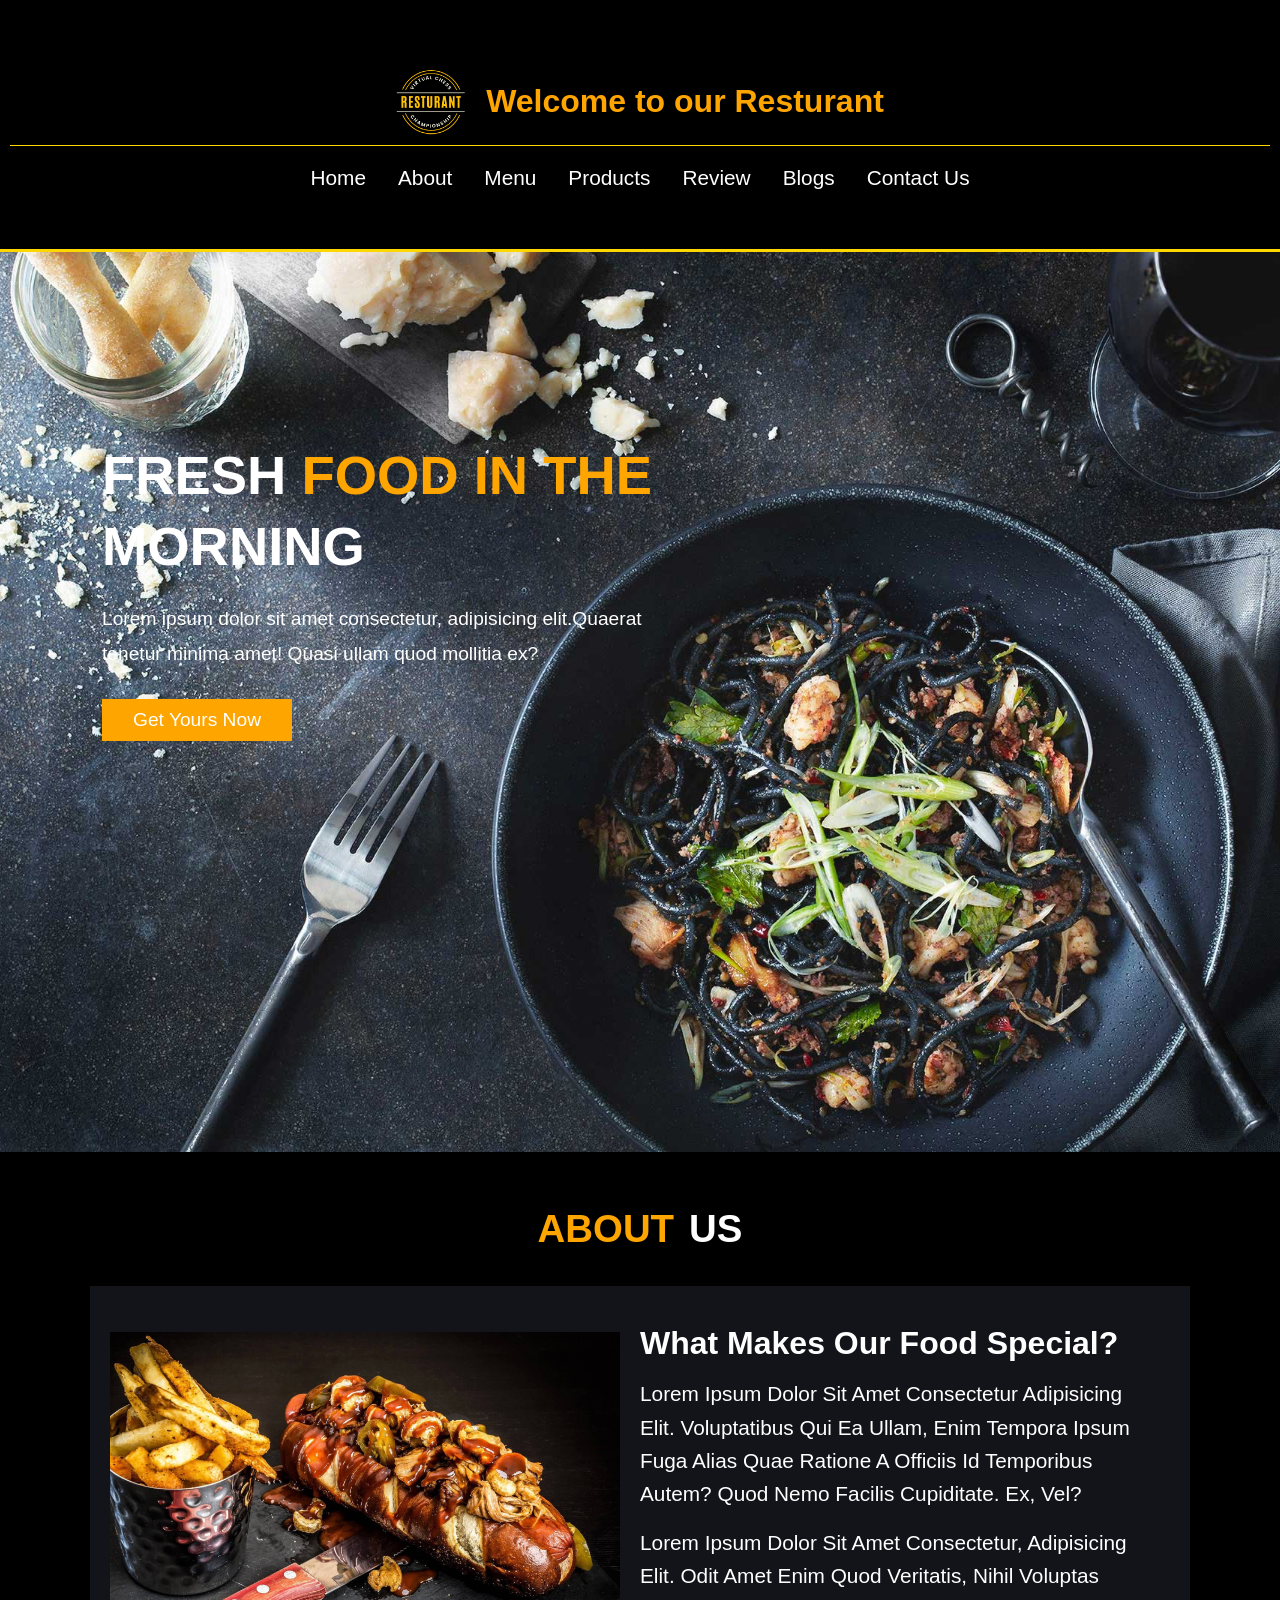
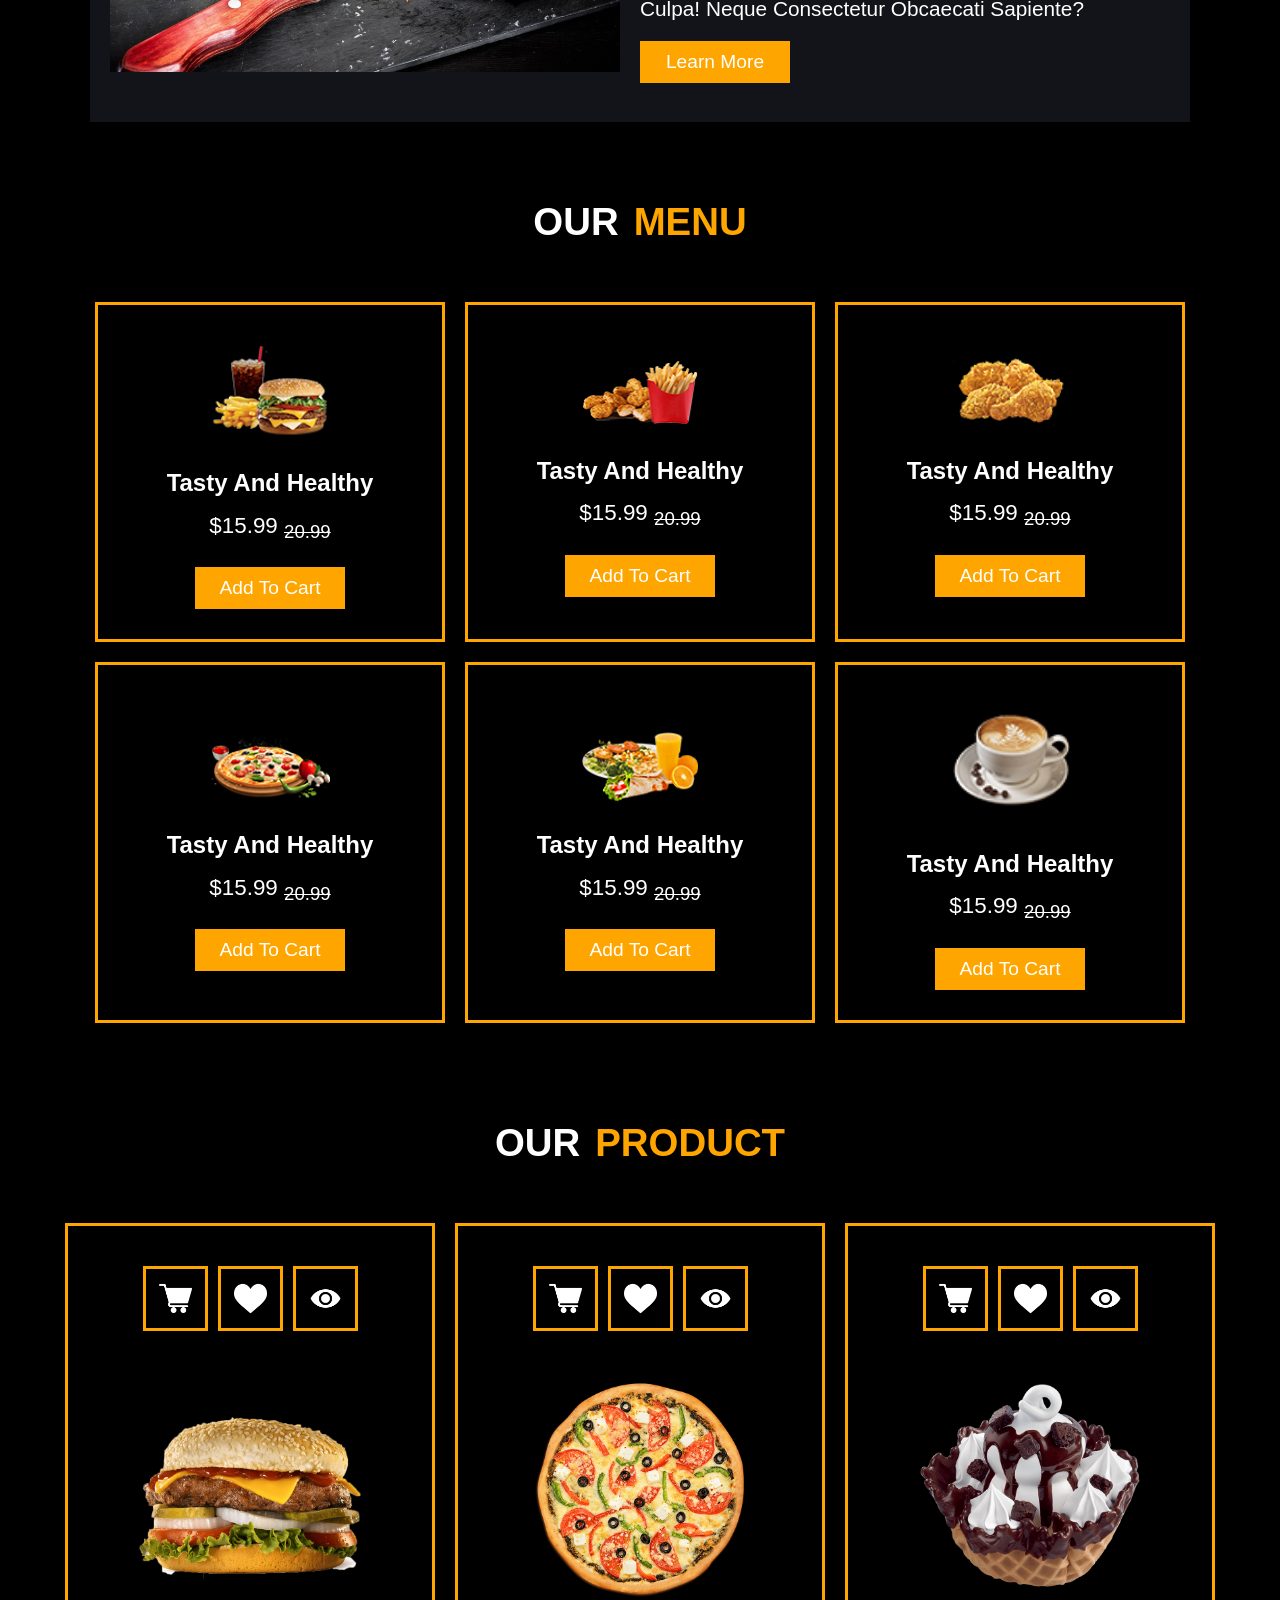
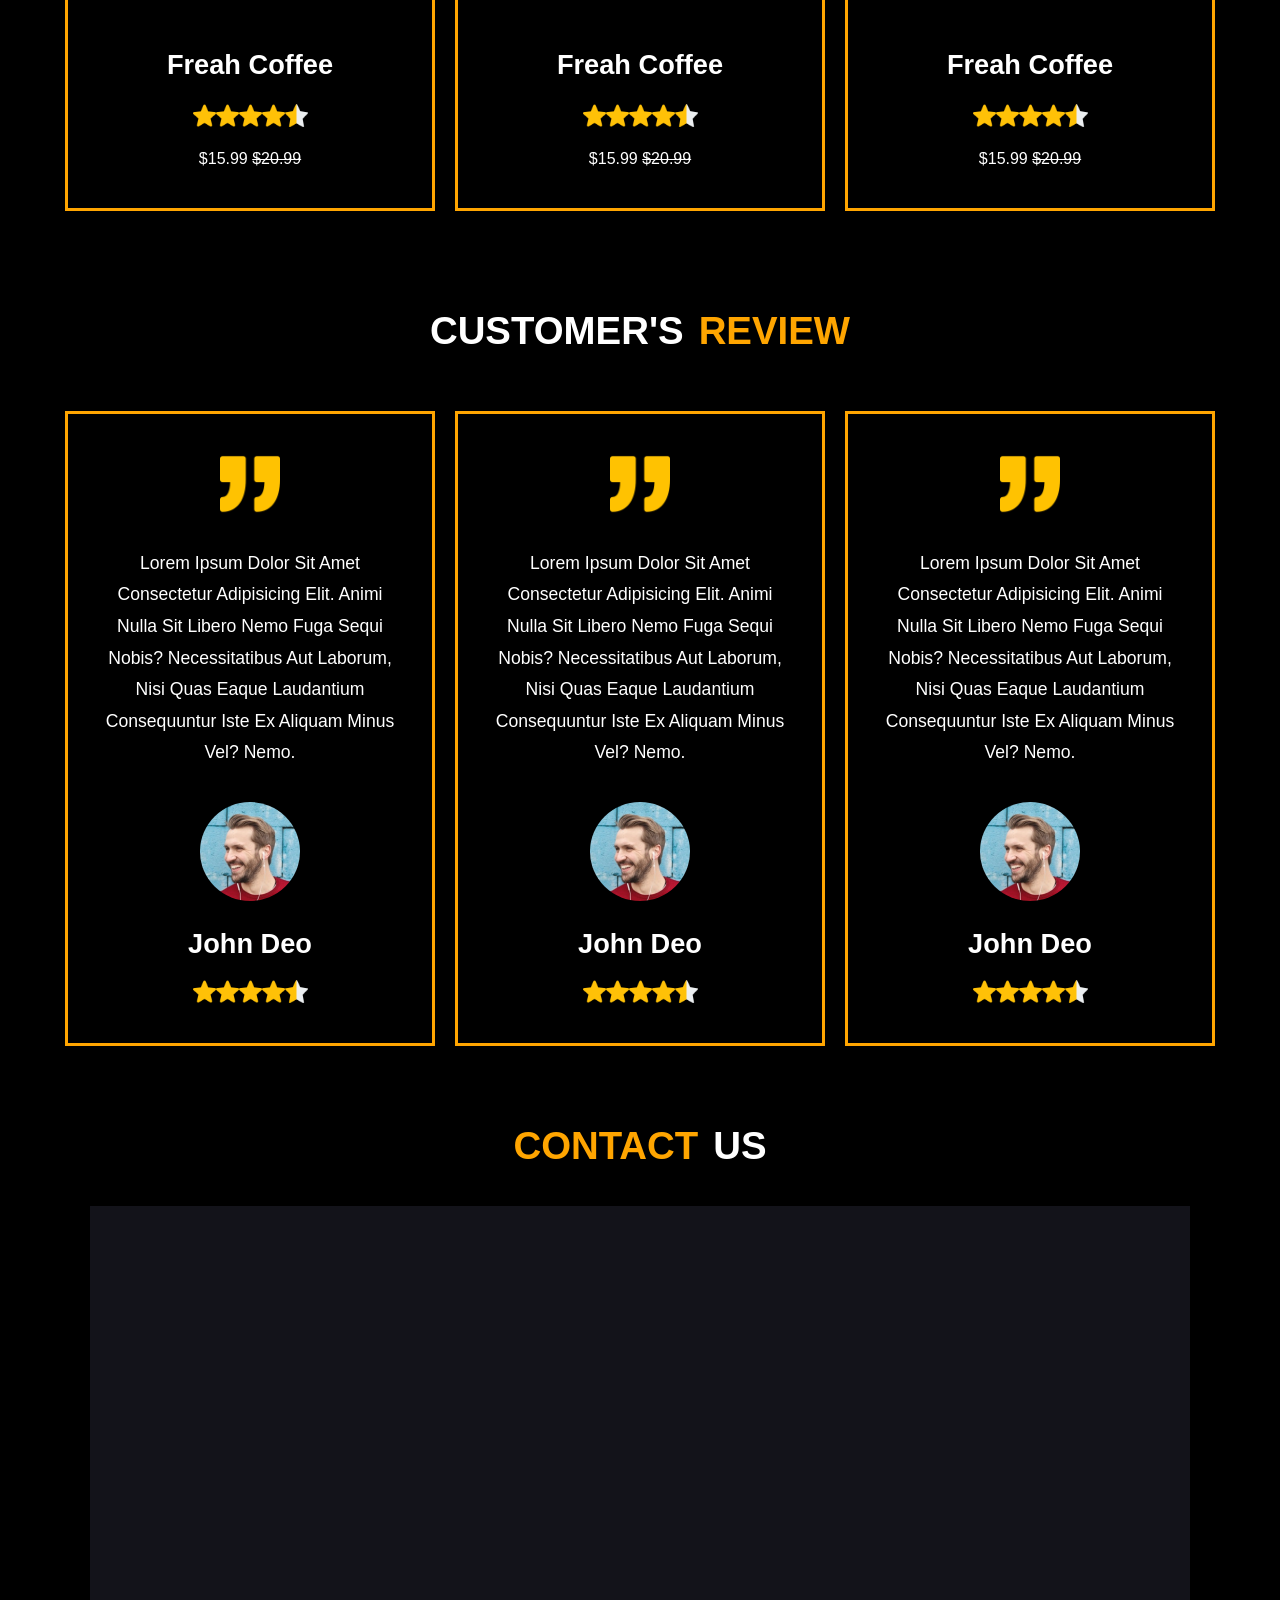
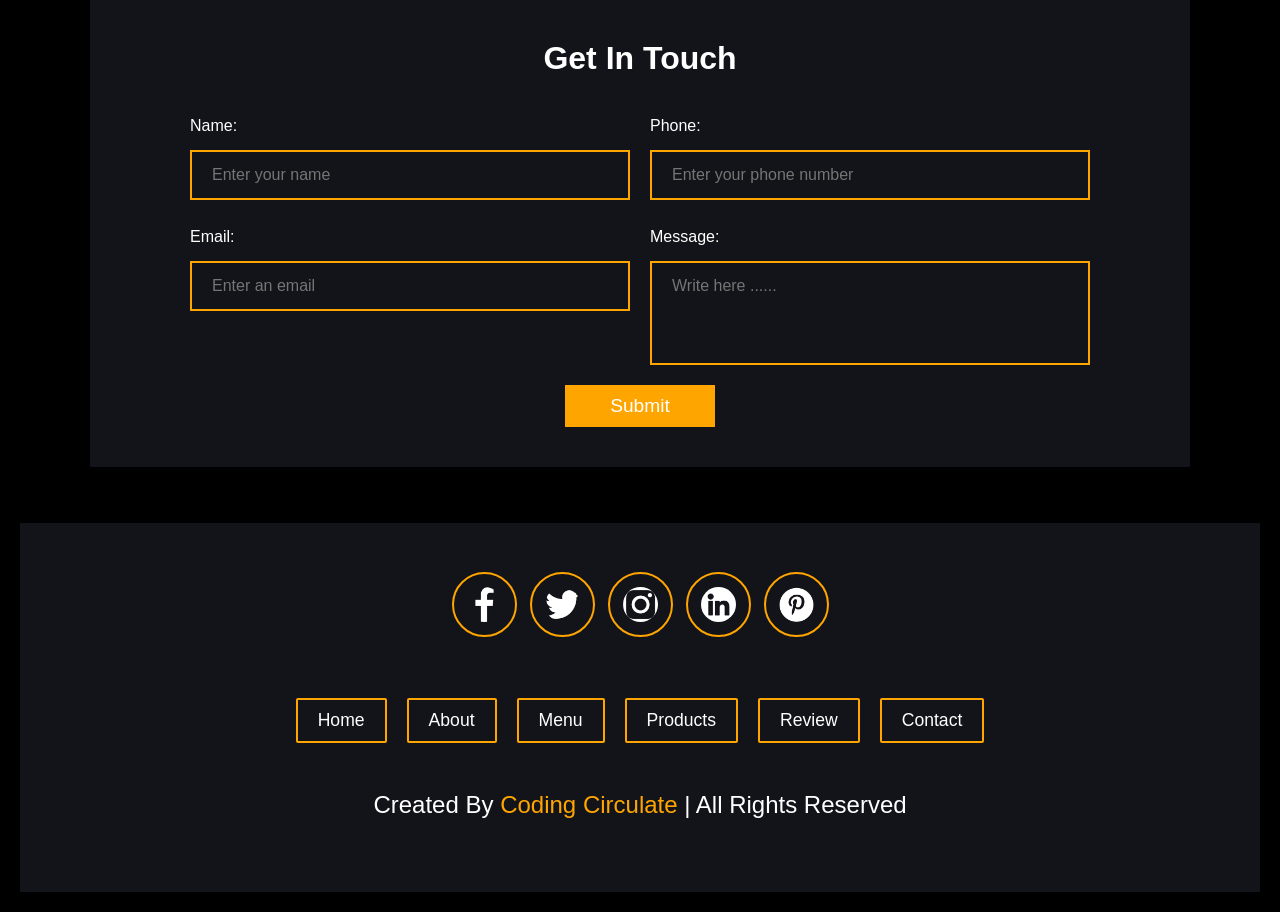
<file: index.html>
<!DOCTYPE html>
<html lang="en">

<head>
	<meta charset=" UTF-8">
	<meta name="viewport" content="width=device-width, initial-scale=1.0">
	<title>Resturant</title>
	<link rel="stylesheet" href="index.css">
</head>

<body>
	<!-- ===================================HEADER============================================ -->
	<div class="sec1">
		<div class="header">
			<div class="header-img">
				<img src="imgs/logo.png" alt="img logo"> 
				<h1 >Welcome to our Resturant</h1>
			</div>
			<div class="nav-list">
				<ul>
					<li><a href="#sec2">Home</a></li>
					<li><a href="#About-Us">About</a></li>
					<li><a href="#Menu">Menu</a></li>
					<li><a href="#Product">Products</a></li>
					<li><a href="#Review">Review</a></li>
					<li><a href="#Blogs">Blogs</a></li>
					<li><a href="#Contact-Us">Contact Us</a></li>
				</ul>
			</div>
		</div>
		<div class="sec2" id="sec2">
			<div class="content-area">
				<div class="content">
					<h1>Fresh <span>Food In The</span> Morning</h1>
					<p>Lorem ipsum dolor sit amet consectetur, adipisicing elit.Quaerat tenetur minima amet! Quasi ullam
						quod mollitia ex?
					</p>
					<button class="btn">Get Yours Now</button>
				</div>
			</div>
		</div>
	</div>
	<!-- ========================================ABOUT US================================================== -->
	<div class="About-Us" id="About-Us">
		<div class="heading">
			<h1> <span>About </span> Us</h1>
		</div>
		<div class="About-Us-content">
			<div class="About-Us-img">
				<img src="imgs/about-img.png" alt="img ">
			</div>
			<div class="About-Us-text">
				<h1>What Makes Our Food Special?</h1>
				<p>Lorem Ipsum Dolor Sit Amet Consectetur Adipisicing Elit. Voluptatibus Qui Ea Ullam, Enim Tempora
					Ipsum Fuga Alias Quae Ratione A Officiis Id Temporibus Autem? Quod Nemo Facilis Cupiditate. Ex, Vel?
				</p>
				<p>Lorem Ipsum Dolor Sit Amet Consectetur, Adipisicing Elit. Odit Amet Enim Quod Veritatis, Nihil
					Voluptas Culpa! Neque Consectetur Obcaecati Sapiente?</p>
				<button class="about-btn">Learn More</button>
			</div>
		</div>
	</div>
	<!-- =======================================MENU================================================== -->
	<div class="Menu" id="Menu">
		<div class="Our-Menu">
			<h1>Our <span>Menu</span></h1>
		</div>
		<div class="Cards">
			<div class="Card1">
				<div class="card-img">
					<img src="imgs/menu-1.png" alt="img ">
				</div>
				<h2>Tasty And Healthy</h2>
				<p>$15.99 <sub><del>20.99</del></sub></p>
				<button class="card-btn">Add To Cart</button>
			</div>
			<div class="Card1">
				<div class="card-img">
					<img src="imgs/menu-2.png" alt="img ">
				</div>
				<h2>Tasty And Healthy</h2>
				<p>$15.99 <sub><del>20.99</del></sub></p>
				<button class="card-btn">Add To Cart</button>
			</div>
			<div class="Card1">
				<div class="card-img">
					<img src="imgs/menu-3.png" alt="img ">
				</div>
				<h2>Tasty And Healthy</h2>
				<p>$15.99 <sub><del>20.99</del></sub></p>
				<button class="card-btn">Add To Cart</button>
			</div>
			<div class="Card1">
				<div class="card-img">
					<img src="imgs/menu-4.png" alt="img ">
				</div>
				<h2>Tasty And Healthy</h2>
				<p>$15.99 <sub><del>20.99</del></sub></p>
				<button class="card-btn">Add To Cart</button>
			</div>
			<div class="Card1">
				<div class="card-img">
					<img src="imgs/menu-5.png" alt="img ">
				</div>
				<h2>Tasty And Healthy</h2>
				<p>$15.99 <sub><del>20.99</del></sub></p>
				<button class="card-btn">Add To Cart</button>
			</div>
			<div class="Card1">
				<div class="card-img">
					<img src="imgs/menu-6.png" alt="img ">
				</div>
				<h2>Tasty And Healthy</h2>
				<p>$15.99 <sub><del>20.99</del></sub></p>
				<button class="card-btn">Add To Cart</button>
			</div>
		</div>
	</div>
	<!-- =========================================PRODUCT===================================================== -->
	<div class="Product" id="Product">
		<div class="Our-Product">
			<h1>Our <span>Product</span></h1>
		</div>
		<div class="ProductCards">
			<div class="ProductCard1">
				<div class="card-imgs">
					<div class="img1">
						<img src="imgs/cart.png" alt="img ">
					</div>
					<div class="img1">
						<img src="imgs/like.png" alt="img ">
					</div>
					<div class="img1">
						<img src="imgs/visible.png" alt="img ">
					</div>
				</div>
				<div class="Product1">
					<img src="imgs/product-1.png" alt="img ">
				</div>
				<div class="Productheading">
					<h2>Freah Coffee</h2>
				</div>
				<div class="stars">
					<img src="imgs/star.png" alt="img error">
					<img src="imgs/star.png" alt="img error">
					<img src="imgs/star.png" alt="img error">
					<img src="imgs/star.png" alt="img error">
					<img src="imgs/half-star.png" alt="img error">
				</div>
				<p>$15.99 <del>$20.99</del></p>
			</div>
			<div class="ProductCard1">
				<div class="card-imgs">
					<div class="img1">
						<img src="imgs/cart.png" alt="img ">
					</div>
					<div class="img1">
						<img src="imgs/like.png" alt="img ">
					</div>
					<div class="img1">
						<img src="imgs/visible.png" alt="img ">
					</div>
				</div>
				<div class="Product1">
					<img src="imgs/product-2.png" alt="img ">
				</div>
				<div class="Productheading">
					<h2>Freah Coffee</h2>
				</div>
				<div class="stars">
					<img src="imgs/star.png" alt="img error">
					<img src="imgs/star.png" alt="img error">
					<img src="imgs/star.png" alt="img error">
					<img src="imgs/star.png" alt="img error">
					<img src="imgs/half-star.png" alt="img error">
				</div>
				<p>$15.99 <del>$20.99</del></p>
			</div>
			<div class="ProductCard1">
				<div class="card-imgs">
					<div class="img1">
						<img src="imgs/cart.png" alt="img ">
					</div>
					<div class="img1">
						<img src="imgs/like.png" alt="img ">
					</div>
					<div class="img1">
						<img src="imgs/visible.png" alt="img ">
					</div>
				</div>
				<div class="Product1">
					<img src="imgs/product-3.png" alt="img ">
				</div>
				<div class="Productheading">
					<h2>Freah Coffee</h2>
				</div>
				<div class="stars">
					<img src="imgs/star.png" alt="img error">
					<img src="imgs/star.png" alt="img error">
					<img src="imgs/star.png" alt="img error">
					<img src="imgs/star.png" alt="img error">
					<img src="imgs/half-star.png" alt="img error">
				</div>
				<p>$15.99 <del>$20.99</del></p>
			</div>
		</div>
	</div>
	<!-- =========================================REVIEW===================================================== -->
	<div class="Review" id="Review">
		<div class="Our-review">
			<h1>Customer's <span>Review</span></h1>
		</div>
		<div class="ReviewCards">
			<div class="ReviewCard1">
				<div class="reviewcard-imgs">
					<img src="imgs/quote-img.png" alt="img ">
				</div>
				<!-- <div class="Review1"> -->
				<p>Lorem Ipsum Dolor Sit Amet Consectetur Adipisicing Elit. Animi Nulla Sit Libero Nemo Fuga Sequi
					Nobis? Necessitatibus Aut Laborum, Nisi Quas Eaque Laudantium Consequuntur Iste Ex Aliquam Minus
					Vel? Nemo.</p>
				<!-- </div> -->
				<div class="Reviewimg2">
					<img src="imgs/pic-1.png" alt="">
				</div>
				<div class="Reviewheading">
					<h2>John Deo</h2>
				</div>
				<div class="Reviewstars">
					<img src="imgs/star.png" alt="img error">
					<img src="imgs/star.png" alt="img error">
					<img src="imgs/star.png" alt="img error">
					<img src="imgs/star.png" alt="img error">
					<img src="imgs/half-star.png" alt="img error">
				</div>
			</div>
			<div class="ReviewCard1">
				<div class="reviewcard-imgs">
					<img src="imgs/quote-img.png" alt="img ">
				</div>
				<!-- <div class="Review1"> -->
				<p>Lorem Ipsum Dolor Sit Amet Consectetur Adipisicing Elit. Animi Nulla Sit Libero Nemo Fuga Sequi
					Nobis?
					Necessitatibus Aut Laborum, Nisi Quas Eaque Laudantium Consequuntur Iste Ex Aliquam Minus Vel? Nemo.
				</p>
				<!-- </div> -->
				<div class="Reviewimg2">
					<img src="imgs/pic-1.png" alt="">
				</div>
				<div class="Reviewheading">
					<h2>John Deo</h2>
				</div>
				<div class="Reviewstars">
					<img src="imgs/star.png" alt="img error">
					<img src="imgs/star.png" alt="img error">
					<img src="imgs/star.png" alt="img error">
					<img src="imgs/star.png" alt="img error">
					<img src="imgs/half-star.png" alt="img error">
				</div>
			</div>
			<div class="ReviewCard1">
				<div class="reviewcard-imgs">
					<img src="imgs/quote-img.png" alt="img ">
				</div>
				<!-- <div class="Review1"> -->
				<p>Lorem Ipsum Dolor Sit Amet Consectetur Adipisicing Elit. Animi Nulla Sit Libero Nemo Fuga Sequi
					Nobis?
					Necessitatibus Aut Laborum, Nisi Quas Eaque Laudantium Consequuntur Iste Ex Aliquam Minus Vel? Nemo.
				</p>
				<!-- </div> -->
				<div class="Reviewimg2">
					<img src="imgs/pic-1.png" alt="">
				</div>
				<div class="Reviewheading">
					<h2>John Deo</h2>
				</div>
				<div class="Reviewstars">
					<img src="imgs/star.png" alt="img error">
					<img src="imgs/star.png" alt="img error">
					<img src="imgs/star.png" alt="img error">
					<img src="imgs/star.png" alt="img error">
					<img src="imgs/half-star.png" alt="img error">
				</div>
			</div>
		</div>
		<!-- ===============================Contact Us============================================ -->
		<div class="Contact-Us" id="Contact-Us">
			<div class="Contactheading">
				<h1> <span>Contact </span> Us</h1>
			</div>
			<div class="Contact-Us-content">
				<div class="Contact-Us-img">
					<iframe
						src="https://www.google.com/maps/embed?pb=!1m14!1m12!1m3!1d32366.101082459936!2d74.2450655513907!3d31.494833987526608!2m3!1f0!2f0!3f0!3m2!1i1024!2i768!4f13.1!5e0!3m2!1sen!2s!4v1730043909445!5m2!1sen!2s"
						width="100%" height="350" style="border:0;" allowfullscreen="" loading="lazy"
						referrerpolicy="no-referrer-when-downgrade"></iframe>
				</div>
				<div class="Form">
					<h1>Get In Touch</h1>
					<form class="Form-content">
						<div class="form-col-1">
							<label for="name">Name:</label>
							<input type="text" placeholder="Enter your name"><br>
							<label for="email">Email:</label>
							<input type="email" placeholder="Enter an email">
						</div>
						<div class="form-col-1">
							<label for="name">Phone:</label>
							<input type="text" placeholder="Enter your phone number"><br>
							<div class="textarea">
							<label >Message:</label>
							<textarea name="messaege" placeholder="Write here ......" cols="30" rows="04"></textarea>
							</div>
						</div>
							</form>
									<button class="Contact-btn">Submit</button>	
			</div>
		</div>
	</div>
			<!-- ===============================Footer============================================ -->
				<div class="Footer">
					<div class="Footer-content">
							<div class="Footer-imgs">
								<div class="Footerimg1">
									<img src="imgs/facebook.png" alt="img ">
								</div>
								<div class="Footerimg1">
									<img src="imgs/twitter.png" alt="img ">
								</div>
								<div class="Footerimg1">
									<img src="imgs/instagram.png" alt="img ">
								</div>
								<div class="Footerimg1">
									<img src="imgs/linkedin.png" alt="img ">
								</div>
								<div class="Footerimg1">
									<img src="imgs/pinterest.png" alt="img ">
								</div>
							</div>
														<div class="Footerpara">
															<div class="Footer_para">
																<p>Home</p>
															</div>
															<div class="Footer_para">
															<p>About</p>
															</div>
															<div class="Footer_para">
																<p>Menu</p>
															</div>
															<div class="Footer_para">
																<p>Products</p>
															</div>
															<div class="Footer_para">
																<p>Review</p>
															</div>
															<div class="Footer_para">
																<p>Contact</p>
															</div>
														</div>
														<div class="foottext">
									<p>Created By <span>Coding Circulate</span> | All Rights Reserved</p>
									</div>
					</div>
				</div>
</body>

</html>
</file>
<file: index.css>
* {
  margin: 0;
  padding: 0;
  box-sizing: border-box;
  font-family: Arial, Helvetica, sans-serif;
  color: white;
}

/* ====================================HEADER========================================= */
.header {
  background-color: black;
  display: flex;
  flex-direction: column;
  align-items: center;
  justify-content: center;
  border-bottom: 3px solid gold;
  min-height: 28vh;
  position: fixed;
  top: 0;
  left: 0;
  right: 0;
  z-index: 1000;
  padding: 10px;
}

.header-img {
  width: 100%;
  display: flex;
  justify-content: center;
  align-items: center;
  border-bottom: 1px solid gold;
  padding: 10px 0px;
  margin-bottom: 20px;
  flex-wrap: wrap;
  gap: 20px;
}

.header-img h1 {
  color: orange;
  font-size: clamp(1.2rem, 3vw, 2rem);
  text-align: center;
}

.header-img img {
  width: 70px;
}

.nav-list {
  display: flex;
  align-items: center;
  width: 100%;
  justify-content: center;
}

.nav-list ul {
  display: flex;
  column-gap: 32px;
  list-style-type: none;
  flex-wrap: wrap;
  justify-content: center;
  row-gap: 10px;
}

.nav-list ul a {
  text-decoration: none;
  font-size: 1.3rem;
}

.nav-list ul a:hover {
  text-decoration: underline;
  color: orange;
}

.content-area {
  overflow: auto;
  min-height: 100vh;
  background-image: url(./imgs/home-img.png);
  background-size: cover;
  background-position: center;
  margin-top: 28vh;
  padding: 20px;
}

.content {
  margin-top: 12%;
  margin-left: 5%;
  max-width: 600px;
  padding: 20px;
}

.content h1 {
  text-transform: uppercase;
  font-size: clamp(2rem, 5vw, 3.4rem);
  line-height: 1.3;
}

span {
  color: orange;
}

.content p {
  font-size: clamp(1rem, 2vw, 1.2rem);
  line-height: 1.8;
  margin-top: 20px;
}

.btn {
  background-color: orange;
  font-size: 1.2rem;
  width: 190px;
  margin-top: 5%;
  padding: 10px 12px;
  border-style: none;
  cursor: pointer;
  transition: all 0.3s ease;
}

.btn:hover {
  width: 210px;
  letter-spacing: 2px;
}

/* =================================ABOUT US================================== */
.About-Us {
  background-color: black;
  padding: 20px;
}

.heading h1 {
  text-transform: uppercase;
  padding: 35px 0px;
  font-size: clamp(1.8rem, 4vw, 2.4rem);
  display: flex;
  justify-content: center;
  column-gap: 15px;
  flex-wrap: wrap;
  text-align: center;
}

.About-Us-content {
  display: flex;
  align-items: center;
  max-width: 1100px;
  margin: 0 auto;
  background-color: rgb(19, 19, 26);
  flex-wrap: wrap;
  padding: 20px;
}

.About-Us-img {
  flex: 1;
  min-width: 300px;
}

.About-Us-img img {
  width: 100%;
  height: auto;
}

.About-Us-text {
  flex: 1;
  min-width: 300px;
  padding: 19px 20px;
}

.About-Us-text h1 {
  margin-bottom: 3%;
  font-size: clamp(1.5rem, 3vw, 2rem);
}

.About-Us-text p {
  font-size: clamp(1rem, 2vw, 1.3rem);
  line-height: 1.6;
  margin-bottom: 3%;
}

.about-btn {
  background-color: orange;
  font-size: 1.2rem;
  width: 150px;
  padding: 10px 12px;
  border-style: none;
  cursor: pointer;
  transition: all 0.3s ease;
}

.about-btn:hover {
  width: 170px;
  letter-spacing: 2px;
}

/* =====================================MENU============================================ */
.Menu {
  background-color: black;
  padding: 20px;
}

.Our-Menu h1 {
  text-transform: uppercase;
  display: flex;
  justify-content: center;
  align-items: center;
  padding: 38px 0px;
  font-size: clamp(1.8rem, 4vw, 2.4rem);
  column-gap: 15px;
  flex-wrap: wrap;
  text-align: center;
}

.Cards {
  display: flex;
  justify-content: center;
  flex-wrap: wrap;
  gap: 20px;
  padding: 20px;
}

.Card1:hover {
  background: rgb(68, 51, 0);
  transform: translateY(-5px);
}

.Card1 {
  border: 3px solid orange;
  width: 100%;
  max-width: 350px;
  display: flex;
  flex-direction: column;
  justify-content: center;
  align-items: center;
  padding: 20px;
  transition: all 0.3s ease;
}

.card-img img {
  width: 120px;
  margin-top: 20px;
}

.Card1 h2 {
  margin: 5% 0%;
  font-size: clamp(1.2rem, 2.5vw, 1.5rem);
}

.Card1 p {
  font-size: 1.4rem;
  padding-bottom: 8%;
}

.card-btn {
  background-color: orange;
  font-size: 1.2rem;
  width: 150px;
  padding: 10px 12px;
  border-style: none;
  cursor: pointer;
  transition: all 0.3s ease;
  margin-bottom: 10px;
}

.card-btn:hover {
  width: 170px;
  letter-spacing: 2px;
}

/* ==================================PRODUCT========================================= */
.Product {
  background-color: black;
  padding: 20px;
}

.Our-Product h1 {
  text-transform: uppercase;
  display: flex;
  justify-content: center;
  align-items: center;
  padding: 38px 0px;
  font-size: clamp(1.8rem, 4vw, 2.4rem);
  column-gap: 15px;
  flex-wrap: wrap;
  text-align: center;
}

.ProductCards {
  display: flex;
  justify-content: center;
  flex-wrap: wrap;
  gap: 20px;
  padding: 20px;
}

.ProductCard1 {
  border: 3px solid orange;
  width: 100%;
  max-width: 370px;
  display: flex;
  flex-direction: column;
  justify-content: center;
  align-items: center;
  padding: 20px;
  transition: all 0.3s ease;
}

.ProductCard1:hover {
  transform: translateY(-5px);
}

.card-imgs {
  display: flex;
  justify-content: center;
  column-gap: 10px;
  padding-top: 20px;
  flex-wrap: wrap;
  gap: 10px;
}

.img1 img {
  width: 65px;
  border: 3px solid orange;
  padding: 13px;
  cursor: pointer;
  transition: all 0.3s ease;
}

.img1:hover {
  background: rgb(68, 51, 0);
}

.Product1 img {
  width: 100%;
  max-width: 270px;
  margin: 20px 0;
}

.Productheading h2 {
  font-size: clamp(1.3rem, 2.5vw, 1.7rem);
}

.stars {
  display: flex;
  padding: 23px 0px;
}

.stars img {
  width: 23px;
}

.ProductCard1 p {
  padding-bottom: 20px;
}

/* ==================================Review================================================================ */
.Review {
  background-color: black;
  padding: 20px;
}

.Our-review h1 {
  text-transform: uppercase;
  display: flex;
  justify-content: center;
  align-items: center;
  padding: 38px 0px;
  font-size: clamp(1.8rem, 4vw, 2.4rem);
  column-gap: 15px;
  flex-wrap: wrap;
  text-align: center;
}

.ReviewCards {
  display: flex;
  justify-content: center;
  flex-wrap: wrap;
  gap: 20px;
  padding: 20px;
}

.ReviewCard1 {
  border: 3px solid orange;
  width: 100%;
  max-width: 370px;
  display: flex;
  flex-direction: column;
  align-items: center;
  padding: 20px;
  transition: all 0.3s ease;
}

.ReviewCard1:hover {
  transform: translateY(-5px);
}

.reviewcard-imgs {
  margin: 20px 0px;
}

.reviewcard-imgs img {
  width: 60px;
}

.ReviewCard1 p {
  max-width: 330px;
  line-height: 1.8;
  font-size: clamp(1rem, 2vw, 1.1rem);
  text-align: center;
  padding: 10px;
}

.Reviewimg2 img {
  border-radius: 50%;
  width: 100px;
  margin: 23px 0px;
}

.Reviewheading h2 {
  font-size: clamp(1.3rem, 2.5vw, 1.7rem);
}

.Reviewstars {
  display: flex;
  padding: 20px 0px;
}

.Reviewstars img {
  width: 23px;
}

/* ================================Contact Us================================================= */
.Contact-Us {
  background-color: black;
  padding: 20px;
}

.Contactheading h1 {
  text-transform: uppercase;
  display: flex;
  justify-content: center;
  align-items: center;
  padding: 38px 0px;
  font-size: clamp(1.8rem, 4vw, 2.4rem);
  column-gap: 15px;
  flex-wrap: wrap;
  text-align: center;
}

.Contact-Us-content {
  display: flex;
  flex-direction: column;
  justify-content: center;
  align-items: center;
  row-gap: 30px;
  max-width: 1100px;
  margin: 0 auto;
  margin-bottom: 3%;
  background-color: rgb(19, 19, 26);
  padding: 20px;
}

.Contact-Us-img {
  width: 100%;
  max-width: 900px;
  margin-top: 30px;
}

.Form {
  width: 100%;
  max-width: 900px;
  display: flex;
  flex-direction: column;
  align-items: center;
}

.Form h1 {
  font-size: clamp(1.5rem, 3vw, 2rem);
  margin-bottom: 20px;
}

.Form-content {
  display: flex;
  width: 100%;
  margin-top: 20px;
  flex-wrap: wrap;
  gap: 20px;
}

.form-col-1 {
  flex: 1;
  min-width: 250px;
  display: flex;
  flex-direction: column;
}

.form-col-1 label {
  margin-bottom: 5px;
}

input {
  margin: 10px 0px;
  padding: 14px 20px;
  border: 2px solid orange;
  background-color: rgb(19, 19, 26);
  outline: none;
  width: 100%;
  font-size: 1rem;
}

textarea {
  resize: none;
  padding: 14px 20px;
  border: 2px solid orange;
  background-color: rgb(19, 19, 26);
  outline: none;
  width: 100%;
  font-size: 1rem;
  margin-top: 10px;
}

.textarea {
  width: 100%;
  display: flex;
  flex-direction: column;
}

.Contact-btn {
  background-color: orange;
  font-size: 1.2rem;
  width: 150px;
  padding: 10px 12px;
  border-style: none;
  margin: 20px 0px;
  cursor: pointer;
  transition: all 0.3s ease;
}

.Contact-btn:hover {
  width: 170px;
  letter-spacing: 2px;
}

/* =======================================Footer============================ */
.Footer-content {
  min-height: 41vh;
  width: 100%;
  background-color: rgb(19, 19, 26);
  padding: 20px;
}

.Footer-imgs {
  display: flex;
  justify-content: center;
  align-items: center;
  flex-wrap: wrap;
  gap: 13px;
  padding: 29px 10px;
}

.Footerimg1 img {
  width: 65px;
  border: 2px solid orange;
  padding: 13px;
  border-radius: 50%;
  cursor: pointer;
  transition: all 0.3s ease;
}

.Footerimg1 img:hover {
  background: rgb(68, 51, 0);
}

.Footerpara {
  display: flex;
  justify-content: center;
  align-items: center;
  flex-wrap: wrap;
  gap: 20px;
  padding: 28px 10px;
}

.Footer_para p {
  border: 2px solid orange;
  padding: 10px 20px;
  font-size: clamp(0.9rem, 2vw, 1.1rem);
  border-radius: 2px;
  cursor: pointer;
  transition: all 0.3s ease;
}

.Footer_para p:hover {
  background: rgb(68, 51, 0);
}

.foottext {
  text-align: center;
  font-size: clamp(1rem, 2.5vw, 1.5rem);
  padding: 20px 10px;
}

/* =======================================MEDIA QUERIES============================ */

/* Tablet devices */
@media screen and (max-width: 768px) {
  .header {
    min-height: auto;
    padding: 15px 10px;
  }

  .header-img {
    flex-direction: column;
    text-align: center;
  }

  .header-img img {
    margin-left: 0;
    width: 60px;
  }

  .nav-list ul {
    column-gap: 15px;
    font-size: 0.9rem;
  }

  .nav-list ul a {
    font-size: 1rem;
  }

  .content-area {
    margin-top: auto;
    padding-top: 250px;
  }

  .content {
    margin-left: 0;
    margin-top: 5%;
  }

  .About-Us-content {
    flex-direction: column;
  }

  .About-Us-img,
  .About-Us-text {
    width: 100%;
  }

  .Form-content {
    flex-direction: column;
  }

  .form-col-1 {
    width: 100%;
    margin-left: 0;
  }
}

/* Mobile devices */
@media screen and (max-width: 480px) {
  .header {
    padding: 10px 5px;
  }

  .header-img img {
    width: 50px;
  }

  .nav-list ul {
    column-gap: 10px;
    row-gap: 8px;
    padding: 0 10px;
  }

  .nav-list ul a {
    font-size: 0.85rem;
  }

  .content-area {
    padding-top: 300px;
  }

  .content {
    padding: 10px;
  }

  .btn,
  .about-btn,
  .card-btn,
  .Contact-btn {
    width: 140px;
    font-size: 1rem;
  }

  .btn:hover,
  .about-btn:hover,
  .card-btn:hover,
  .Contact-btn:hover {
    width: 155px;
  }

  .Cards,
  .ProductCards,
  .ReviewCards {
    padding: 10px;
  }

  .Card1,
  .ProductCard1,
  .ReviewCard1 {
    max-width: 100%;
  }

  .card-imgs {
    gap: 8px;
  }

  .img1 img {
    width: 50px;
    padding: 10px;
  }

  input,
  textarea {
    padding: 12px 15px;
    font-size: 0.9rem;
  }

  .Footer-imgs {
    padding: 20px 5px;
  }

  .Footerimg1 img {
    width: 50px;
    padding: 10px;
  }

  .Footerpara {
    gap: 10px;
    padding: 20px 5px;
  }

  .Footer_para p {
    padding: 8px 15px;
  }
}

/* Large mobile devices */
@media screen and (min-width: 481px) and (max-width: 767px) {
  .content-area {
    padding-top: 280px;
  }

  .Card1,
  .ProductCard1,
  .ReviewCard1 {
    max-width: 400px;
  }
}

/* Small desktop */
@media screen and (min-width: 769px) and (max-width: 1024px) {
  .content-area {
    margin-top: 28vh;
  }

  .About-Us-content {
    margin-left: 5%;
    max-width: 95%;
  }

  .Contact-Us-content {
    max-width: 95%;
  }
}
</file>
